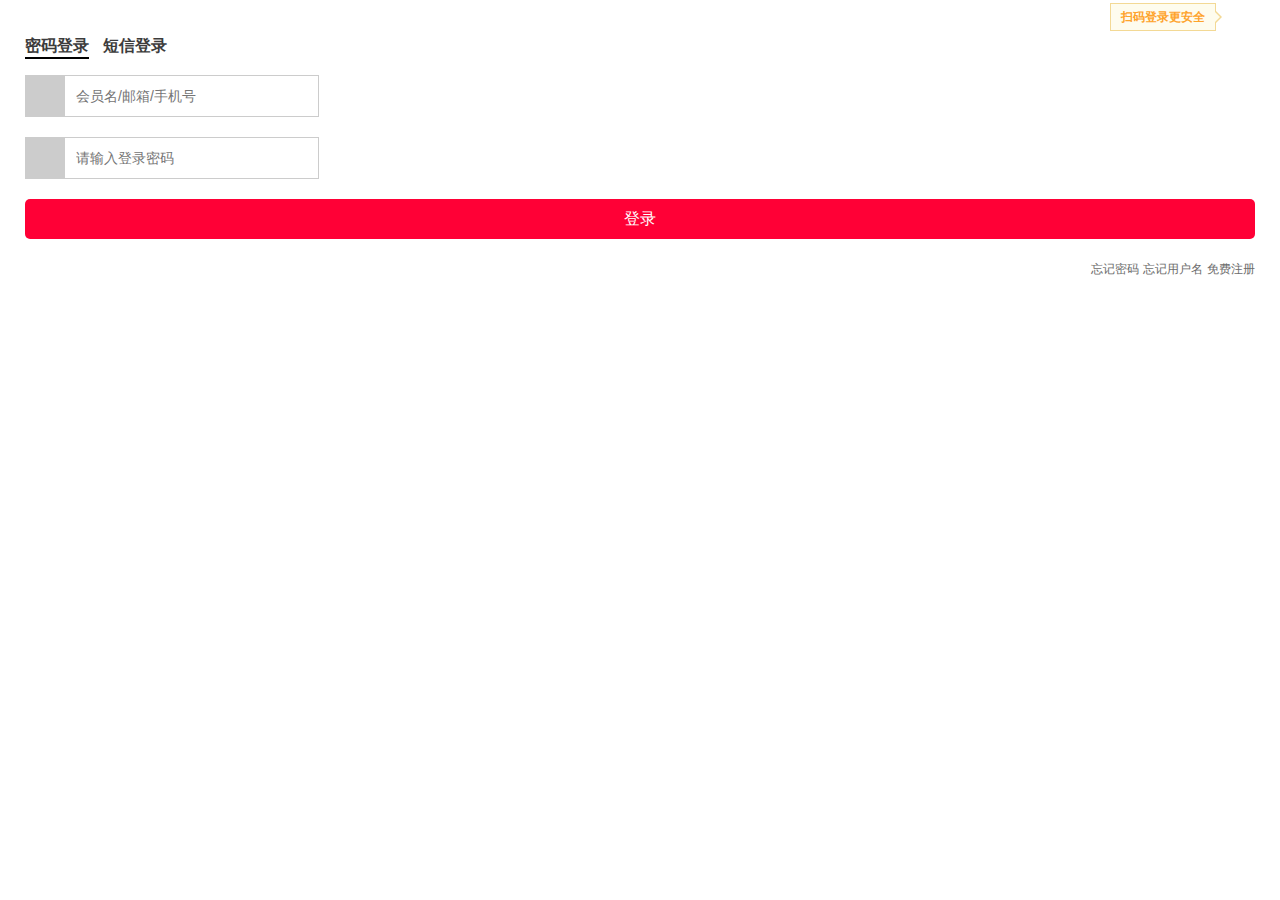
<file: LoginPage/myTmallLogin/login-form.html>
<!DOCTYPE html>
<html>
	<head>
		<meta charset="utf-8">
		<title></title>
		<script src="js/vue.js" type="text/javascript" charset="UTF-8"></script>
		<link rel="stylesheet" href="css/login-form.css" />
	</head>
	<body>
		<!-- v-cloak是防止被v-if隐藏的标签闪烁 -->
		<div id="app" v-cloak>
			<div id="container" class="login-box-loading">
				<div id="login" class="width-vertical login-label-icon login-view-sms tmall">
					<div class="login-content">
						<div id="login-input-item" v-if="input_show">
							<div class="login-blocks">
								<div class="login-tip">
									<div class="poptip">
										<i id="icon-computer" class="icon-computer iconfont">&#xe63b;</i>
										<div class="poptip-arrow" @click="qrcode_login"><em></em><span></span></div>
										<div class="poptip-content">扫码登录更安全</div>
									</div>
								</div>
								<div class="poptip-content">扫码登录更安全</div>
								<a ref="password_login_link" href="javascript:void(0);" @click="password_login()" target="_self" class="password-login-tab-item">密码登录</a>
								<a ref="sms_login_link" href="javascript:void(0);" @click="sms_login()" target="_self" class="sms-login-tab-item">短信登录</a>
							</div>
							<div id="login-password-item" class="login-password" v-if="pwd_show">
								<div id="login-password-error" class="login-error" style="display: none;">
									<i class="iconfont icon warning"></i>
									<div class="login-error-msg"></div>
								</div>
								<form id="login-password-form" class="login-form">
									<div class="fm-field">
										<label class="fm-label-icon">
											<i class="icon-user iconfont" title="用户名">&#xe623;</i> </i>
										</label>
										<div class="input-plain-wrap input-wrap-loginid">
											<input name="fm-login-id" type="text" class="fm-text" placeholder="会员名/邮箱/手机号" oninvalid="fm-login-id"
											 tabindex="1" autocomplete="off" >
											<!-- <div>
												 <span v-show="$validation.userid.minlength">不得少于3个字符</span>
											 </div> -->
										</div>
									</div>
									<div class="fm-field">
										<label class="fm-label-icon">
											<i class="icon-user iconfont" title="密码">&#xe625;</i>
										</label>
										<div class="input-plain-wrap input-wrap-password">
											<input name="fm-login-password" type="text" class="fm-text" placeholder="请输入登录密码" oninvalid="fm-login-id"
											 tabindex="2" autocomplete="off">
										</div>
									</div>
									<div class="fm-btn">
										<div class="input-plain-wrap input-wrap-password">
											<button type="submit" tabindex="3" class="fm-button  fm-submit password-login">登录</button>
										</div>
									</div>
								</form>
								<div class="login-links">
									<a href="https://passport.taobao.com/ac/password_find.htm?from_site=0&amp;lang=zh_CN&amp;app_name=tmall&amp;tracelog=signin_main_pass"
									 target="_blank" class="forgot-password-a-link">忘记密码</a>
									<a href="https://passport.taobao.com/ac/nick_find.htm?from_site=0&amp;lang=zh_CN&amp;app_name=tmall" target="_blank"
									 class="forgot-username-a-link">忘记用户名</a>
									<a href="https://register.tmall.com/?f=login" target="_blank" class="register-a-link">免费注册</a>
								</div>
							</div>
							<div id="login-sms-item" class="login-sms" v-if="sms_show">
								<div id="login-password-error" class="login-error" style="display: none;">
									<i class="iconfont icon warning"></i>
									<div class="login-error-msg"></div>
								</div>
								<form id="login-password-form" class="login-form">
									<div class="fm-field">
										<label class="fm-label-icon">
											<i class="icon-user iconfont" title="手机号">&#xe62b;</i>
										</label>
										<div class="input-plain-wrap input-wrap-loginid">
											<input name="fm-login-id" type="text" class="fm-text fm-number" placeholder="请输入手机号" oninvalid="fm-login-id"
											 tabindex="1" autocomplete="off">
										</div>
										<div class="native-phone-code-select-wrap"><select name="nativePhoneCodeSelector" class="native-phone-code-select">
												<option value="{&quot;areaName&quot;:&quot;中国大陆&quot;,&quot;checkKey&quot;:&quot;^(86){0,1}1\\d{10}$&quot;,&quot;countryCode&quot;:&quot;CN&quot;,&quot;phoneCode&quot;:&quot;86&quot;}">+86
													中国大陆</option>
												<option value="{&quot;areaName&quot;:&quot;中国香港&quot;,&quot;checkKey&quot;:&quot;^(00){0,1}(852){1}0{0,1}[1,5,6,9](?:\\d{7}|\\d{8}|\\d{12})$&quot;,&quot;countryCode&quot;:&quot;HK&quot;,&quot;phoneCode&quot;:&quot;852&quot;}">+852
													中国香港</option>
												<option value="{&quot;areaName&quot;:&quot;中国澳门&quot;,&quot;checkKey&quot;:&quot;^(00){0,1}(853){1}6\\d{7}$&quot;,&quot;countryCode&quot;:&quot;MO&quot;,&quot;phoneCode&quot;:&quot;853&quot;}">+853
													中国澳门</option>
												<option value="{&quot;areaName&quot;:&quot;中国台湾地区&quot;,&quot;checkKey&quot;:&quot;^(00){0,1}(886){1}0{0,1}[6,7,9](?:\\d{7}|\\d{8}|\\d{10})$&quot;,&quot;countryCode&quot;:&quot;TW&quot;,&quot;phoneCode&quot;:&quot;886&quot;}">+886
													中国台湾地区</option>
												<option value="{&quot;areaName&quot;:&quot;韩国&quot;,&quot;checkKey&quot;:&quot;^(00){0,1}(82){1}0{0,1}[7,1](?:\\d{8}|\\d{9})$&quot;,&quot;countryCode&quot;:&quot;KR&quot;,&quot;phoneCode&quot;:&quot;82&quot;}">+82
													韩国</option>
												<option value="{&quot;areaName&quot;:&quot;日本&quot;,&quot;checkKey&quot;:&quot;^(00){0,1}(81){1}0{0,1}[7,8,9](?:\\d{8}|\\d{9})$&quot;,&quot;countryCode&quot;:&quot;JP&quot;,&quot;phoneCode&quot;:&quot;81&quot;}">+81
													日本</option>
												<option value="{&quot;areaName&quot;:&quot;美国&quot;,&quot;checkKey&quot;:&quot;^(00){0,1}(1){1}\\d{10,12}$&quot;,&quot;countryCode&quot;:&quot;US&quot;,&quot;phoneCode&quot;:&quot;1&quot;}">+1
													美国</option>
												<option value="{&quot;areaName&quot;:&quot;加拿大&quot;,&quot;checkKey&quot;:&quot;^(00){0,1}(1){1}\\d{10}$&quot;,&quot;countryCode&quot;:&quot;CA&quot;,&quot;phoneCode&quot;:&quot;1&quot;}">+1
													加拿大</option>
												<option value="{&quot;areaName&quot;:&quot;英国&quot;,&quot;checkKey&quot;:&quot;^(00){0,1}(44){1}[347-9](\\d{8,9}|\\d{11,12})$&quot;,&quot;countryCode&quot;:&quot;GB&quot;,&quot;phoneCode&quot;:&quot;44&quot;}">+44
													英国</option>
												<option value="{&quot;areaName&quot;:&quot;澳大利亚&quot;,&quot;checkKey&quot;:&quot;^(00){0,1}(61){1}4\\d{8,9}$&quot;,&quot;countryCode&quot;:&quot;AU&quot;,&quot;phoneCode&quot;:&quot;61&quot;}">+61
													澳大利亚</option>
												<option value="{&quot;areaName&quot;:&quot;新加坡&quot;,&quot;checkKey&quot;:&quot;^(00){0,1}(65){1}[13689]\\d{6,7}$&quot;,&quot;countryCode&quot;:&quot;SG&quot;,&quot;phoneCode&quot;:&quot;65&quot;}">+65
													新加坡</option>
												<option value="{&quot;areaName&quot;:&quot;马来西亚&quot;,&quot;checkKey&quot;:&quot;^(00){0,1}(60){1}1\\d{8,9}$&quot;,&quot;countryCode&quot;:&quot;MY&quot;,&quot;phoneCode&quot;:&quot;60&quot;}">+60
													马来西亚</option>
												<option value="{&quot;areaName&quot;:&quot;泰国&quot;,&quot;checkKey&quot;:&quot;^(00){0,1}(66){1}[13456789]\\d{7,8}$&quot;,&quot;countryCode&quot;:&quot;TH&quot;,&quot;phoneCode&quot;:&quot;66&quot;}">+66
													泰国</option>
												<option value="{&quot;areaName&quot;:&quot;越南&quot;,&quot;checkKey&quot;:&quot;^(00){0,1}(84){1}[1-9]\\d{6,9}$&quot;,&quot;countryCode&quot;:&quot;VN&quot;,&quot;phoneCode&quot;:&quot;84&quot;}">+84
													越南</option>
												<option value="{&quot;areaName&quot;:&quot;菲律宾&quot;,&quot;checkKey&quot;:&quot;^(00){0,1}(63){1}[24579](\\d{7,9}|\\d{12})$&quot;,&quot;countryCode&quot;:&quot;PH&quot;,&quot;phoneCode&quot;:&quot;63&quot;}">+63
													菲律宾</option>
												<option value="{&quot;areaName&quot;:&quot;印度尼西亚&quot;,&quot;checkKey&quot;:&quot;^(00){0,1}(62){1}[2-9]\\d{7,11}$&quot;,&quot;countryCode&quot;:&quot;ID&quot;,&quot;phoneCode&quot;:&quot;62&quot;}">+62
													印度尼西亚</option>
												<option value="{&quot;areaName&quot;:&quot;德国&quot;,&quot;checkKey&quot;:&quot;^(00){0,1}(49){1}1(\\d{5,6}|\\d{9,12})$&quot;,&quot;countryCode&quot;:&quot;DE&quot;,&quot;phoneCode&quot;:&quot;49&quot;}">+49
													德国</option>
												<option value="{&quot;areaName&quot;:&quot;意大利&quot;,&quot;checkKey&quot;:&quot;^(00){0,1}(39){1}[37]\\d{8,11}$&quot;,&quot;countryCode&quot;:&quot;IT&quot;,&quot;phoneCode&quot;:&quot;39&quot;}">+39
													意大利</option>
												<option value="{&quot;areaName&quot;:&quot;法国&quot;,&quot;checkKey&quot;:&quot;^(00){0,1}(33){1}(\\d{6}|\\d{8,9})$&quot;,&quot;countryCode&quot;:&quot;FR&quot;,&quot;phoneCode&quot;:&quot;33&quot;}">+33
													法国</option>
												<option value="{&quot;areaName&quot;:&quot;俄罗斯&quot;,&quot;checkKey&quot;:&quot;^(00){0,1}(7){1}[13489]\\d{9,11}$&quot;,&quot;countryCode&quot;:&quot;RU&quot;,&quot;phoneCode&quot;:&quot;7&quot;}">+7
													俄罗斯</option>
												<option value="{&quot;areaName&quot;:&quot;新西兰&quot;,&quot;checkKey&quot;:&quot;^(00){0,1}(64){1}[278]\\d{7,9}$&quot;,&quot;countryCode&quot;:&quot;NZ&quot;,&quot;phoneCode&quot;:&quot;64&quot;}">+64
													新西兰</option>
												<option value="{&quot;areaName&quot;:&quot;荷兰&quot;,&quot;checkKey&quot;:&quot;^(00){0,1}(31){1}6\\d{8}$&quot;,&quot;countryCode&quot;:&quot;NL&quot;,&quot;phoneCode&quot;:&quot;31&quot;}">+31
													荷兰</option>
												<option value="{&quot;areaName&quot;:&quot;瑞典&quot;,&quot;checkKey&quot;:&quot;^(00){0,1}(46){1}[124-7](\\d{8}|\\d{10}|\\d{12})$&quot;,&quot;countryCode&quot;:&quot;SE&quot;,&quot;phoneCode&quot;:&quot;46&quot;}">+46
													瑞典</option>
												<option value="{&quot;areaName&quot;:&quot;乌克兰&quot;,&quot;checkKey&quot;:&quot;^(00){0,1}(380){1}[3-79]\\d{8,9}$&quot;,&quot;countryCode&quot;:&quot;UA&quot;,&quot;phoneCode&quot;:&quot;380&quot;}">+380
													乌克兰</option>
												<option value="{&quot;areaName&quot;:&quot;阿联酋&quot;,&quot;checkKey&quot;:&quot;^(00){0,1}(971){1}\\d{6,12}$&quot;,&quot;countryCode&quot;:&quot;AE&quot;,&quot;phoneCode&quot;:&quot;971&quot;}">+971
													阿联酋</option>
												<option value="{&quot;areaName&quot;:&quot;阿根廷&quot;,&quot;checkKey&quot;:&quot;^(00){0,1}(54){1}\\d{6,12}$&quot;,&quot;countryCode&quot;:&quot;AR&quot;,&quot;phoneCode&quot;:&quot;54&quot;}">+54
													阿根廷</option>
												<option value="{&quot;areaName&quot;:&quot;奥地利&quot;,&quot;checkKey&quot;:&quot;^(00){0,1}(43){1}\\d{6,12}$&quot;,&quot;countryCode&quot;:&quot;AT&quot;,&quot;phoneCode&quot;:&quot;43&quot;}">+43
													奥地利</option>
												<option value="{&quot;areaName&quot;:&quot;比利时&quot;,&quot;checkKey&quot;:&quot;^(00){0,1}(32){1}\\d{6,12}$&quot;,&quot;countryCode&quot;:&quot;BE&quot;,&quot;phoneCode&quot;:&quot;32&quot;}">+32
													比利时</option>
												<option value="{&quot;areaName&quot;:&quot;保加利亚&quot;,&quot;checkKey&quot;:&quot;^(00){0,1}(359){1}\\d{6,12}$&quot;,&quot;countryCode&quot;:&quot;BG&quot;,&quot;phoneCode&quot;:&quot;359&quot;}">+359
													保加利亚</option>
												<option value="{&quot;areaName&quot;:&quot;巴西&quot;,&quot;checkKey&quot;:&quot;^(00){0,1}(55){1}\\d{6,12}$&quot;,&quot;countryCode&quot;:&quot;BR&quot;,&quot;phoneCode&quot;:&quot;55&quot;}">+55
													巴西</option>
												<option value="{&quot;areaName&quot;:&quot;巴哈马&quot;,&quot;checkKey&quot;:&quot;^(00){0,1}(1242){1}\\d{6,12}$&quot;,&quot;countryCode&quot;:&quot;BS&quot;,&quot;phoneCode&quot;:&quot;1242&quot;}">+1242
													巴哈马</option>
												<option value="{&quot;areaName&quot;:&quot;白俄罗斯&quot;,&quot;checkKey&quot;:&quot;^(00){0,1}(375){1}\\d{6,12}$&quot;,&quot;countryCode&quot;:&quot;BY&quot;,&quot;phoneCode&quot;:&quot;375&quot;}">+375
													白俄罗斯</option>
												<option value="{&quot;areaName&quot;:&quot;伯利兹&quot;,&quot;checkKey&quot;:&quot;^(00){0,1}(501){1}\\d{6,12}$&quot;,&quot;countryCode&quot;:&quot;BZ&quot;,&quot;phoneCode&quot;:&quot;501&quot;}">+501
													伯利兹</option>
												<option value="{&quot;areaName&quot;:&quot;瑞士&quot;,&quot;checkKey&quot;:&quot;^(00){0,1}(41){1}\\d{6,12}$&quot;,&quot;countryCode&quot;:&quot;CH&quot;,&quot;phoneCode&quot;:&quot;41&quot;}">+41
													瑞士</option>
												<option value="{&quot;areaName&quot;:&quot;智利&quot;,&quot;checkKey&quot;:&quot;^(00){0,1}(56){1}\\d{6,12}$&quot;,&quot;countryCode&quot;:&quot;CL&quot;,&quot;phoneCode&quot;:&quot;56&quot;}">+56
													智利</option>
												<option value="{&quot;areaName&quot;:&quot;哥伦比亚&quot;,&quot;checkKey&quot;:&quot;^(00){0,1}(57){1}\\d{6,12}$&quot;,&quot;countryCode&quot;:&quot;CO&quot;,&quot;phoneCode&quot;:&quot;57&quot;}">+57
													哥伦比亚</option>
												<option value="{&quot;areaName&quot;:&quot;丹麦&quot;,&quot;checkKey&quot;:&quot;^(00){0,1}(45){1}\\d{6,12}$&quot;,&quot;countryCode&quot;:&quot;DK&quot;,&quot;phoneCode&quot;:&quot;45&quot;}">+45
													丹麦</option>
												<option value="{&quot;areaName&quot;:&quot;爱沙尼亚&quot;,&quot;checkKey&quot;:&quot;^(00){0,1}(372){1}\\d{6,12}$&quot;,&quot;countryCode&quot;:&quot;EE&quot;,&quot;phoneCode&quot;:&quot;372&quot;}">+372
													爱沙尼亚</option>
												<option value="{&quot;areaName&quot;:&quot;埃及&quot;,&quot;checkKey&quot;:&quot;^(00){0,1}(20){1}\\d{6,12}$&quot;,&quot;countryCode&quot;:&quot;EG&quot;,&quot;phoneCode&quot;:&quot;20&quot;}">+20
													埃及</option>
												<option value="{&quot;areaName&quot;:&quot;西班牙&quot;,&quot;checkKey&quot;:&quot;^(00){0,1}(34){1}\\d{6,12}$&quot;,&quot;countryCode&quot;:&quot;ES&quot;,&quot;phoneCode&quot;:&quot;34&quot;}">+34
													西班牙</option>
												<option value="{&quot;areaName&quot;:&quot;芬兰&quot;,&quot;checkKey&quot;:&quot;^(00){0,1}(358){1}\\d{6,12}$&quot;,&quot;countryCode&quot;:&quot;FI&quot;,&quot;phoneCode&quot;:&quot;358&quot;}">+358
													芬兰</option>
												<option value="{&quot;areaName&quot;:&quot;希腊&quot;,&quot;checkKey&quot;:&quot;^(00){0,1}(30){1}\\d{6,12}$&quot;,&quot;countryCode&quot;:&quot;GR&quot;,&quot;phoneCode&quot;:&quot;30&quot;}">+30
													希腊</option>
												<option value="{&quot;areaName&quot;:&quot;匈牙利&quot;,&quot;checkKey&quot;:&quot;^(00){0,1}(36){1}\\d{6,12}$&quot;,&quot;countryCode&quot;:&quot;HU&quot;,&quot;phoneCode&quot;:&quot;36&quot;}">+36
													匈牙利</option>
												<option value="{&quot;areaName&quot;:&quot;爱尔兰&quot;,&quot;checkKey&quot;:&quot;^(00){0,1}(353){1}\\d{6,12}$&quot;,&quot;countryCode&quot;:&quot;IE&quot;,&quot;phoneCode&quot;:&quot;353&quot;}">+353
													爱尔兰</option>
												<option value="{&quot;areaName&quot;:&quot;以色列&quot;,&quot;checkKey&quot;:&quot;^(00){0,1}(972){1}\\d{6,12}$&quot;,&quot;countryCode&quot;:&quot;IL&quot;,&quot;phoneCode&quot;:&quot;972&quot;}">+972
													以色列</option>
												<option value="{&quot;areaName&quot;:&quot;印度&quot;,&quot;checkKey&quot;:&quot;^(00){0,1}(91){1}\\d{6,12}$&quot;,&quot;countryCode&quot;:&quot;IN&quot;,&quot;phoneCode&quot;:&quot;91&quot;}">+91
													印度</option>
												<option value="{&quot;areaName&quot;:&quot;约旦&quot;,&quot;checkKey&quot;:&quot;^(00){0,1}(962){1}\\d{6,12}$&quot;,&quot;countryCode&quot;:&quot;JO&quot;,&quot;phoneCode&quot;:&quot;962&quot;}">+962
													约旦</option>
												<option value="{&quot;areaName&quot;:&quot;吉尔吉斯斯坦&quot;,&quot;checkKey&quot;:&quot;^(00){0,1}(996){1}\\d{6,12}$&quot;,&quot;countryCode&quot;:&quot;KG&quot;,&quot;phoneCode&quot;:&quot;996&quot;}">+996
													吉尔吉斯斯坦</option>
												<option value="{&quot;areaName&quot;:&quot;柬埔寨&quot;,&quot;checkKey&quot;:&quot;^(00){0,1}(855){1}\\d{6,12}$&quot;,&quot;countryCode&quot;:&quot;KH&quot;,&quot;phoneCode&quot;:&quot;855&quot;}">+855
													柬埔寨</option>
												<option value="{&quot;areaName&quot;:&quot;斯里兰卡&quot;,&quot;checkKey&quot;:&quot;^(00){0,1}(94){1}\\d{6,12}$&quot;,&quot;countryCode&quot;:&quot;LK&quot;,&quot;phoneCode&quot;:&quot;94&quot;}">+94
													斯里兰卡</option>
												<option value="{&quot;areaName&quot;:&quot;立陶宛&quot;,&quot;checkKey&quot;:&quot;^(00){0,1}(370){1}\\d{6,12}$&quot;,&quot;countryCode&quot;:&quot;LT&quot;,&quot;phoneCode&quot;:&quot;370&quot;}">+370
													立陶宛</option>
												<option value="{&quot;areaName&quot;:&quot;卢森堡&quot;,&quot;checkKey&quot;:&quot;^(00){0,1}(352){1}\\d{6,12}$&quot;,&quot;countryCode&quot;:&quot;LU&quot;,&quot;phoneCode&quot;:&quot;352&quot;}">+352
													卢森堡</option>
												<option value="{&quot;areaName&quot;:&quot;摩洛哥&quot;,&quot;checkKey&quot;:&quot;^(00){0,1}(212){1}\\d{6,12}$&quot;,&quot;countryCode&quot;:&quot;MA&quot;,&quot;phoneCode&quot;:&quot;212&quot;}">+212
													摩洛哥</option>
												<option value="{&quot;areaName&quot;:&quot;蒙古&quot;,&quot;checkKey&quot;:&quot;^(00){0,1}(976){1}\\d{6,12}$&quot;,&quot;countryCode&quot;:&quot;MN&quot;,&quot;phoneCode&quot;:&quot;976&quot;}">+976
													蒙古</option>
												<option value="{&quot;areaName&quot;:&quot;马尔代夫&quot;,&quot;checkKey&quot;:&quot;^(00){0,1}(960){1}\\d{6,12}$&quot;,&quot;countryCode&quot;:&quot;MV&quot;,&quot;phoneCode&quot;:&quot;960&quot;}">+960
													马尔代夫</option>
												<option value="{&quot;areaName&quot;:&quot;墨西哥&quot;,&quot;checkKey&quot;:&quot;^(00){0,1}(52){1}\\d{6,12}$&quot;,&quot;countryCode&quot;:&quot;MX&quot;,&quot;phoneCode&quot;:&quot;52&quot;}">+52
													墨西哥</option>
												<option value="{&quot;areaName&quot;:&quot;尼日利亚&quot;,&quot;checkKey&quot;:&quot;^(00){0,1}(234){1}\\d{6,12}$&quot;,&quot;countryCode&quot;:&quot;NG&quot;,&quot;phoneCode&quot;:&quot;234&quot;}">+234
													尼日利亚</option>
												<option value="{&quot;areaName&quot;:&quot;挪威&quot;,&quot;checkKey&quot;:&quot;^(00){0,1}(47){1}\\d{6,12}$&quot;,&quot;countryCode&quot;:&quot;NO&quot;,&quot;phoneCode&quot;:&quot;47&quot;}">+47
													挪威</option>
												<option value="{&quot;areaName&quot;:&quot;巴拿马&quot;,&quot;checkKey&quot;:&quot;^(00){0,1}(507){1}\\d{6,12}$&quot;,&quot;countryCode&quot;:&quot;PA&quot;,&quot;phoneCode&quot;:&quot;507&quot;}">+507
													巴拿马</option>
												<option value="{&quot;areaName&quot;:&quot;秘鲁&quot;,&quot;checkKey&quot;:&quot;^(00){0,1}(51){1}\\d{6,12}$&quot;,&quot;countryCode&quot;:&quot;PE&quot;,&quot;phoneCode&quot;:&quot;51&quot;}">+51
													秘鲁</option>
												<option value="{&quot;areaName&quot;:&quot;波兰&quot;,&quot;checkKey&quot;:&quot;^(00){0,1}(48){1}\\d{6,12}$&quot;,&quot;countryCode&quot;:&quot;PL&quot;,&quot;phoneCode&quot;:&quot;48&quot;}">+48
													波兰</option>
												<option value="{&quot;areaName&quot;:&quot;葡萄牙&quot;,&quot;checkKey&quot;:&quot;^(00){0,1}(351){1}\\d{6,12}$&quot;,&quot;countryCode&quot;:&quot;PT&quot;,&quot;phoneCode&quot;:&quot;351&quot;}">+351
													葡萄牙</option>
												<option value="{&quot;areaName&quot;:&quot;卡塔尔&quot;,&quot;checkKey&quot;:&quot;^(00){0,1}(974){1}\\d{6,12}$&quot;,&quot;countryCode&quot;:&quot;QA&quot;,&quot;phoneCode&quot;:&quot;974&quot;}">+974
													卡塔尔</option>
												<option value="{&quot;areaName&quot;:&quot;罗马尼亚&quot;,&quot;checkKey&quot;:&quot;^(00){0,1}(40){1}\\d{6,12}$&quot;,&quot;countryCode&quot;:&quot;RO&quot;,&quot;phoneCode&quot;:&quot;40&quot;}">+40
													罗马尼亚</option>
												<option value="{&quot;areaName&quot;:&quot;塞尔维亚&quot;,&quot;checkKey&quot;:&quot;^(00){0,1}(381){1}\\d{6,12}$&quot;,&quot;countryCode&quot;:&quot;SRB&quot;,&quot;phoneCode&quot;:&quot;381&quot;}">+381
													塞尔维亚</option>
												<option value="{&quot;areaName&quot;:&quot;沙特阿拉伯&quot;,&quot;checkKey&quot;:&quot;^(00){0,1}(966){1}\\d{6,12}$&quot;,&quot;countryCode&quot;:&quot;SA&quot;,&quot;phoneCode&quot;:&quot;966&quot;}">+966
													沙特阿拉伯</option>
												<option value="{&quot;areaName&quot;:&quot;塞舌尔&quot;,&quot;checkKey&quot;:&quot;^(00){0,1}(248){1}\\d{6,12}$&quot;,&quot;countryCode&quot;:&quot;SC&quot;,&quot;phoneCode&quot;:&quot;248&quot;}">+248
													塞舌尔</option>
												<option value="{&quot;areaName&quot;:&quot;突尼斯&quot;,&quot;checkKey&quot;:&quot;^(00){0,1}(216){1}\\d{6,12}$&quot;,&quot;countryCode&quot;:&quot;TN&quot;,&quot;phoneCode&quot;:&quot;216&quot;}">+216
													突尼斯</option>
												<option value="{&quot;areaName&quot;:&quot;土耳其&quot;,&quot;checkKey&quot;:&quot;^(00){0,1}(90){1}\\d{6,12}$&quot;,&quot;countryCode&quot;:&quot;TR&quot;,&quot;phoneCode&quot;:&quot;90&quot;}">+90
													土耳其</option>
												<option value="{&quot;areaName&quot;:&quot;委内瑞拉&quot;,&quot;checkKey&quot;:&quot;^(00){0,1}(58){1}\\d{6,12}$&quot;,&quot;countryCode&quot;:&quot;VE&quot;,&quot;phoneCode&quot;:&quot;58&quot;}">+58
													委内瑞拉</option>
												<option value="{&quot;areaName&quot;:&quot;英属维尔京群岛&quot;,&quot;checkKey&quot;:&quot;^(00){0,1}(1284){1}\\d{6,12}$&quot;,&quot;countryCode&quot;:&quot;VG&quot;,&quot;phoneCode&quot;:&quot;1284&quot;}">+1284
													英属维尔京群岛</option>
												<option value="{&quot;areaName&quot;:&quot;南非&quot;,&quot;checkKey&quot;:&quot;^(00){0,1}(27){1}\\d{6,12}$&quot;,&quot;countryCode&quot;:&quot;ZA&quot;,&quot;phoneCode&quot;:&quot;27&quot;}">+27
													南非</option>
												<option value="{&quot;areaName&quot;:&quot;阿尔巴尼亚&quot;,&quot;checkKey&quot;:&quot;^(00){0,1}(355){1}\\d{6,15}$&quot;,&quot;countryCode&quot;:&quot;AL&quot;,&quot;phoneCode&quot;:&quot;355&quot;}">+355
													阿尔巴尼亚</option>
												<option value="{&quot;areaName&quot;:&quot;安哥拉&quot;,&quot;checkKey&quot;:&quot;^(00){0,1}(244){1}\\d{6,15}$&quot;,&quot;countryCode&quot;:&quot;AO&quot;,&quot;phoneCode&quot;:&quot;244&quot;}">+244
													安哥拉</option>
												<option value="{&quot;areaName&quot;:&quot;阿塞拜疆&quot;,&quot;checkKey&quot;:&quot;^(00){0,1}(994){1}\\d{6,15}$&quot;,&quot;countryCode&quot;:&quot;AZ&quot;,&quot;phoneCode&quot;:&quot;994&quot;}">+994
													阿塞拜疆</option>
												<option value="{&quot;areaName&quot;:&quot;布基纳法索&quot;,&quot;checkKey&quot;:&quot;^(00){0,1}(226){1}\\d{6,15}$&quot;,&quot;countryCode&quot;:&quot;BF&quot;,&quot;phoneCode&quot;:&quot;226&quot;}">+226
													布基纳法索</option>
												<option value="{&quot;areaName&quot;:&quot;巴林&quot;,&quot;checkKey&quot;:&quot;^(00){0,1}(973){1}\\d{6,15}$&quot;,&quot;countryCode&quot;:&quot;BH&quot;,&quot;phoneCode&quot;:&quot;973&quot;}">+973
													巴林</option>
												<option value="{&quot;areaName&quot;:&quot;贝宁&quot;,&quot;checkKey&quot;:&quot;^(00){0,1}(229){1}\\d{6,15}$&quot;,&quot;countryCode&quot;:&quot;BJ&quot;,&quot;phoneCode&quot;:&quot;229&quot;}">+229
													贝宁</option>
												<option value="{&quot;areaName&quot;:&quot;文莱&quot;,&quot;checkKey&quot;:&quot;^(00){0,1}(673){1}\\d{6,15}$&quot;,&quot;countryCode&quot;:&quot;BN&quot;,&quot;phoneCode&quot;:&quot;673&quot;}">+673
													文莱</option>
												<option value="{&quot;areaName&quot;:&quot;玻利维亚&quot;,&quot;checkKey&quot;:&quot;^(00){0,1}(591){1}\\d{6,15}$&quot;,&quot;countryCode&quot;:&quot;BO&quot;,&quot;phoneCode&quot;:&quot;591&quot;}">+591
													玻利维亚</option>
												<option value="{&quot;areaName&quot;:&quot;喀麦隆&quot;,&quot;checkKey&quot;:&quot;^(00){0,1}(237){1}\\d{6,15}$&quot;,&quot;countryCode&quot;:&quot;CM&quot;,&quot;phoneCode&quot;:&quot;237&quot;}">+237
													喀麦隆</option>
												<option value="{&quot;areaName&quot;:&quot;哥斯达黎加&quot;,&quot;checkKey&quot;:&quot;^(00){0,1}(506){1}\\d{6,15}$&quot;,&quot;countryCode&quot;:&quot;CR&quot;,&quot;phoneCode&quot;:&quot;506&quot;}">+506
													哥斯达黎加</option>
												<option value="{&quot;areaName&quot;:&quot;佛得角&quot;,&quot;checkKey&quot;:&quot;^(00){0,1}(238){1}\\d{6,15}$&quot;,&quot;countryCode&quot;:&quot;CV&quot;,&quot;phoneCode&quot;:&quot;238&quot;}">+238
													佛得角</option>
												<option value="{&quot;areaName&quot;:&quot;塞浦路斯&quot;,&quot;checkKey&quot;:&quot;^(00){0,1}(357){1}\\d{6,15}$&quot;,&quot;countryCode&quot;:&quot;CY&quot;,&quot;phoneCode&quot;:&quot;357&quot;}">+357
													塞浦路斯</option>
												<option value="{&quot;areaName&quot;:&quot;吉布提&quot;,&quot;checkKey&quot;:&quot;^(00){0,1}(253){1}\\d{6,15}$&quot;,&quot;countryCode&quot;:&quot;DJ&quot;,&quot;phoneCode&quot;:&quot;253&quot;}">+253
													吉布提</option>
												<option value="{&quot;areaName&quot;:&quot;加蓬&quot;,&quot;checkKey&quot;:&quot;^(00){0,1}(241){1}\\d{6,15}$&quot;,&quot;countryCode&quot;:&quot;GA&quot;,&quot;phoneCode&quot;:&quot;241&quot;}">+241
													加蓬</option>
												<option value="{&quot;areaName&quot;:&quot;格林纳达&quot;,&quot;checkKey&quot;:&quot;^(00){0,1}(1473){1}\\d{6,15}$&quot;,&quot;countryCode&quot;:&quot;GD&quot;,&quot;phoneCode&quot;:&quot;1473&quot;}">+1473
													格林纳达</option>
												<option value="{&quot;areaName&quot;:&quot;格鲁吉亚&quot;,&quot;checkKey&quot;:&quot;^(00){0,1}(995){1}\\d{6,15}$&quot;,&quot;countryCode&quot;:&quot;GE&quot;,&quot;phoneCode&quot;:&quot;995&quot;}">+995
													格鲁吉亚</option>
												<option value="{&quot;areaName&quot;:&quot;冈比亚&quot;,&quot;checkKey&quot;:&quot;^(00){0,1}(220){1}\\d{6,15}$&quot;,&quot;countryCode&quot;:&quot;GM&quot;,&quot;phoneCode&quot;:&quot;220&quot;}">+220
													冈比亚</option>
												<option value="{&quot;areaName&quot;:&quot;几内亚&quot;,&quot;checkKey&quot;:&quot;^(00){0,1}(224){1}\\d{6,15}$&quot;,&quot;countryCode&quot;:&quot;GN&quot;,&quot;phoneCode&quot;:&quot;224&quot;}">+224
													几内亚</option>
												<option value="{&quot;areaName&quot;:&quot;赤道几内亚&quot;,&quot;checkKey&quot;:&quot;^(00){0,1}(240){1}\\d{6,15}$&quot;,&quot;countryCode&quot;:&quot;GQ&quot;,&quot;phoneCode&quot;:&quot;240&quot;}">+240
													赤道几内亚</option>
												<option value="{&quot;areaName&quot;:&quot;危地马拉&quot;,&quot;checkKey&quot;:&quot;^(00){0,1}(502){1}\\d{6,15}$&quot;,&quot;countryCode&quot;:&quot;GT&quot;,&quot;phoneCode&quot;:&quot;502&quot;}">+502
													危地马拉</option>
												<option value="{&quot;areaName&quot;:&quot;几内亚比绍&quot;,&quot;checkKey&quot;:&quot;^(00){0,1}(245){1}\\d{6,15}$&quot;,&quot;countryCode&quot;:&quot;GW&quot;,&quot;phoneCode&quot;:&quot;245&quot;}">+245
													几内亚比绍</option>
												<option value="{&quot;areaName&quot;:&quot;圭亚那&quot;,&quot;checkKey&quot;:&quot;^(00){0,1}(592){1}\\d{6,15}$&quot;,&quot;countryCode&quot;:&quot;GY&quot;,&quot;phoneCode&quot;:&quot;592&quot;}">+592
													圭亚那</option>
												<option value="{&quot;areaName&quot;:&quot;洪都拉斯&quot;,&quot;checkKey&quot;:&quot;^(00){0,1}(504){1}\\d{6,15}$&quot;,&quot;countryCode&quot;:&quot;HN&quot;,&quot;phoneCode&quot;:&quot;504&quot;}">+504
													洪都拉斯</option>
												<option value="{&quot;areaName&quot;:&quot;克罗地亚&quot;,&quot;checkKey&quot;:&quot;^(00){0,1}(385){1}\\d{6,15}$&quot;,&quot;countryCode&quot;:&quot;HR&quot;,&quot;phoneCode&quot;:&quot;385&quot;}">+385
													克罗地亚</option>
												<option value="{&quot;areaName&quot;:&quot;牙买加&quot;,&quot;checkKey&quot;:&quot;^(00){0,1}(1876){1}\\d{6,15}$&quot;,&quot;countryCode&quot;:&quot;JM&quot;,&quot;phoneCode&quot;:&quot;1876&quot;}">+1876
													牙买加</option>
												<option value="{&quot;areaName&quot;:&quot;肯尼亚&quot;,&quot;checkKey&quot;:&quot;^(00){0,1}(254){1}\\d{6,15}$&quot;,&quot;countryCode&quot;:&quot;KE&quot;,&quot;phoneCode&quot;:&quot;254&quot;}">+254
													肯尼亚</option>
												<option value="{&quot;areaName&quot;:&quot;科摩罗&quot;,&quot;checkKey&quot;:&quot;^(00){0,1}(269){1}\\d{6,15}$&quot;,&quot;countryCode&quot;:&quot;KM&quot;,&quot;phoneCode&quot;:&quot;269&quot;}">+269
													科摩罗</option>
												<option value="{&quot;areaName&quot;:&quot;科威特&quot;,&quot;checkKey&quot;:&quot;^(00){0,1}(965){1}\\d{6,15}$&quot;,&quot;countryCode&quot;:&quot;KW&quot;,&quot;phoneCode&quot;:&quot;965&quot;}">+965
													科威特</option>
												<option value="{&quot;areaName&quot;:&quot;开曼群岛&quot;,&quot;checkKey&quot;:&quot;^(00){0,1}(1345){1}\\d{6,15}$&quot;,&quot;countryCode&quot;:&quot;KY&quot;,&quot;phoneCode&quot;:&quot;1345&quot;}">+1345
													开曼群岛</option>
												<option value="{&quot;areaName&quot;:&quot;莱索托&quot;,&quot;checkKey&quot;:&quot;^(00){0,1}(266){1}\\d{6,15}$&quot;,&quot;countryCode&quot;:&quot;LS&quot;,&quot;phoneCode&quot;:&quot;266&quot;}">+266
													莱索托</option>
												<option value="{&quot;areaName&quot;:&quot;拉脱维亚&quot;,&quot;checkKey&quot;:&quot;^(00){0,1}(371){1}\\d{6,15}$&quot;,&quot;countryCode&quot;:&quot;LV&quot;,&quot;phoneCode&quot;:&quot;371&quot;}">+371
													拉脱维亚</option>
												<option value="{&quot;areaName&quot;:&quot;摩尔多瓦&quot;,&quot;checkKey&quot;:&quot;^(00){0,1}(373){1}\\d{6,15}$&quot;,&quot;countryCode&quot;:&quot;MD&quot;,&quot;phoneCode&quot;:&quot;373&quot;}">+373
													摩尔多瓦</option>
												<option value="{&quot;areaName&quot;:&quot;马达加斯加&quot;,&quot;checkKey&quot;:&quot;^(00){0,1}(261){1}\\d{6,15}$&quot;,&quot;countryCode&quot;:&quot;MG&quot;,&quot;phoneCode&quot;:&quot;261&quot;}">+261
													马达加斯加</option>
												<option value="{&quot;areaName&quot;:&quot;马里&quot;,&quot;checkKey&quot;:&quot;^(00){0,1}(223){1}\\d{6,15}$&quot;,&quot;countryCode&quot;:&quot;ML&quot;,&quot;phoneCode&quot;:&quot;223&quot;}">+223
													马里</option>
												<option value="{&quot;areaName&quot;:&quot;毛里塔尼亚&quot;,&quot;checkKey&quot;:&quot;^(00){0,1}(222){1}\\d{6,15}$&quot;,&quot;countryCode&quot;:&quot;MR&quot;,&quot;phoneCode&quot;:&quot;222&quot;}">+222
													毛里塔尼亚</option>
												<option value="{&quot;areaName&quot;:&quot;毛里求斯&quot;,&quot;checkKey&quot;:&quot;^(00){0,1}(230){1}\\d{6,15}$&quot;,&quot;countryCode&quot;:&quot;MU&quot;,&quot;phoneCode&quot;:&quot;230&quot;}">+230
													毛里求斯</option>
												<option value="{&quot;areaName&quot;:&quot;马拉维&quot;,&quot;checkKey&quot;:&quot;^(00){0,1}(265){1}\\d{6,15}$&quot;,&quot;countryCode&quot;:&quot;MW&quot;,&quot;phoneCode&quot;:&quot;265&quot;}">+265
													马拉维</option>
												<option value="{&quot;areaName&quot;:&quot;莫桑比克&quot;,&quot;checkKey&quot;:&quot;^(00){0,1}(258){1}\\d{6,15}$&quot;,&quot;countryCode&quot;:&quot;MZ&quot;,&quot;phoneCode&quot;:&quot;258&quot;}">+258
													莫桑比克</option>
												<option value="{&quot;areaName&quot;:&quot;纳米比亚&quot;,&quot;checkKey&quot;:&quot;^(00){0,1}(264){1}\\d{6,15}$&quot;,&quot;countryCode&quot;:&quot;NA&quot;,&quot;phoneCode&quot;:&quot;264&quot;}">+264
													纳米比亚</option>
												<option value="{&quot;areaName&quot;:&quot;尼日尔&quot;,&quot;checkKey&quot;:&quot;^(00){0,1}(227){1}\\d{6,15}$&quot;,&quot;countryCode&quot;:&quot;NE&quot;,&quot;phoneCode&quot;:&quot;227&quot;}">+227
													尼日尔</option>
												<option value="{&quot;areaName&quot;:&quot;尼加拉瓜&quot;,&quot;checkKey&quot;:&quot;^(00){0,1}(505){1}\\d{6,15}$&quot;,&quot;countryCode&quot;:&quot;NI&quot;,&quot;phoneCode&quot;:&quot;505&quot;}">+505
													尼加拉瓜</option>
												<option value="{&quot;areaName&quot;:&quot;阿曼&quot;,&quot;checkKey&quot;:&quot;^(00){0,1}(968){1}\\d{6,15}$&quot;,&quot;countryCode&quot;:&quot;OM&quot;,&quot;phoneCode&quot;:&quot;968&quot;}">+968
													阿曼</option>
												<option value="{&quot;areaName&quot;:&quot;巴布亚新几内亚&quot;,&quot;checkKey&quot;:&quot;^(00){0,1}(675){1}\\d{6,15}$&quot;,&quot;countryCode&quot;:&quot;PG&quot;,&quot;phoneCode&quot;:&quot;675&quot;}">+675
													巴布亚新几内亚</option>
												<option value="{&quot;areaName&quot;:&quot;巴勒斯坦&quot;,&quot;checkKey&quot;:&quot;^(00){0,1}(970){1}\\d{6,15}$&quot;,&quot;countryCode&quot;:&quot;PS&quot;,&quot;phoneCode&quot;:&quot;970&quot;}">+970
													巴勒斯坦</option>
												<option value="{&quot;areaName&quot;:&quot;卢旺达&quot;,&quot;checkKey&quot;:&quot;^(00){0,1}(250){1}\\d{6,15}$&quot;,&quot;countryCode&quot;:&quot;RW&quot;,&quot;phoneCode&quot;:&quot;250&quot;}">+250
													卢旺达</option>
												<option value="{&quot;areaName&quot;:&quot;斯洛文尼亚&quot;,&quot;checkKey&quot;:&quot;^(00){0,1}(386){1}\\d{6,15}$&quot;,&quot;countryCode&quot;:&quot;SI&quot;,&quot;phoneCode&quot;:&quot;386&quot;}">+386
													斯洛文尼亚</option>
												<option value="{&quot;areaName&quot;:&quot;斯洛伐克&quot;,&quot;checkKey&quot;:&quot;^(00){0,1}(421){1}\\d{6,15}$&quot;,&quot;countryCode&quot;:&quot;SK&quot;,&quot;phoneCode&quot;:&quot;421&quot;}">+421
													斯洛伐克</option>
												<option value="{&quot;areaName&quot;:&quot;塞拉利昂&quot;,&quot;checkKey&quot;:&quot;^(00){0,1}(232){1}\\d{6,15}$&quot;,&quot;countryCode&quot;:&quot;SL&quot;,&quot;phoneCode&quot;:&quot;232&quot;}">+232
													塞拉利昂</option>
												<option value="{&quot;areaName&quot;:&quot;塞内加尔&quot;,&quot;checkKey&quot;:&quot;^(00){0,1}(221){1}\\d{6,15}$&quot;,&quot;countryCode&quot;:&quot;SN&quot;,&quot;phoneCode&quot;:&quot;221&quot;}">+221
													塞内加尔</option>
												<option value="{&quot;areaName&quot;:&quot;苏里南&quot;,&quot;checkKey&quot;:&quot;^(00){0,1}(597){1}\\d{6,15}$&quot;,&quot;countryCode&quot;:&quot;SR&quot;,&quot;phoneCode&quot;:&quot;597&quot;}">+597
													苏里南</option>
												<option value="{&quot;areaName&quot;:&quot;萨尔瓦多&quot;,&quot;checkKey&quot;:&quot;^(00){0,1}(503){1}\\d{6,15}$&quot;,&quot;countryCode&quot;:&quot;SV&quot;,&quot;phoneCode&quot;:&quot;503&quot;}">+503
													萨尔瓦多</option>
												<option value="{&quot;areaName&quot;:&quot;斯威士兰&quot;,&quot;checkKey&quot;:&quot;^(00){0,1}(268){1}\\d{6,15}$&quot;,&quot;countryCode&quot;:&quot;SZ&quot;,&quot;phoneCode&quot;:&quot;268&quot;}">+268
													斯威士兰</option>
												<option value="{&quot;areaName&quot;:&quot;乍得&quot;,&quot;checkKey&quot;:&quot;^(00){0,1}(235){1}\\d{6,15}$&quot;,&quot;countryCode&quot;:&quot;TD&quot;,&quot;phoneCode&quot;:&quot;235&quot;}">+235
													乍得</option>
												<option value="{&quot;areaName&quot;:&quot;多哥&quot;,&quot;checkKey&quot;:&quot;^(00){0,1}(228){1}\\d{6,15}$&quot;,&quot;countryCode&quot;:&quot;TG&quot;,&quot;phoneCode&quot;:&quot;228&quot;}">+228
													多哥</option>
												<option value="{&quot;areaName&quot;:&quot;塔吉克斯坦&quot;,&quot;checkKey&quot;:&quot;^(00){0,1}(992){1}\\d{6,15}$&quot;,&quot;countryCode&quot;:&quot;TJ&quot;,&quot;phoneCode&quot;:&quot;992&quot;}">+992
													塔吉克斯坦</option>
												<option value="{&quot;areaName&quot;:&quot;土库曼斯坦&quot;,&quot;checkKey&quot;:&quot;^(00){0,1}(993){1}\\d{6,15}$&quot;,&quot;countryCode&quot;:&quot;TM&quot;,&quot;phoneCode&quot;:&quot;993&quot;}">+993
													土库曼斯坦</option>
												<option value="{&quot;areaName&quot;:&quot;特立尼达和多巴哥&quot;,&quot;checkKey&quot;:&quot;^(00){0,1}(1868){1}\\d{6,15}$&quot;,&quot;countryCode&quot;:&quot;TT&quot;,&quot;phoneCode&quot;:&quot;1868&quot;}">+1868
													特立尼达和多巴哥</option>
												<option value="{&quot;areaName&quot;:&quot;坦桑尼亚&quot;,&quot;checkKey&quot;:&quot;^(00){0,1}(255){1}\\d{6,15}$&quot;,&quot;countryCode&quot;:&quot;TZ&quot;,&quot;phoneCode&quot;:&quot;255&quot;}">+255
													坦桑尼亚</option>
												<option value="{&quot;areaName&quot;:&quot;乌干达&quot;,&quot;checkKey&quot;:&quot;^(00){0,1}(256){1}\\d{6,15}$&quot;,&quot;countryCode&quot;:&quot;UG&quot;,&quot;phoneCode&quot;:&quot;256&quot;}">+256
													乌干达</option>
												<option value="{&quot;areaName&quot;:&quot;乌拉圭&quot;,&quot;checkKey&quot;:&quot;^(00){0,1}(598){1}\\d{6,15}$&quot;,&quot;countryCode&quot;:&quot;UY&quot;,&quot;phoneCode&quot;:&quot;598&quot;}">+598
													乌拉圭</option>
												<option value="{&quot;areaName&quot;:&quot;乌兹别克斯坦&quot;,&quot;checkKey&quot;:&quot;^(00){0,1}(998){1}\\d{6,15}$&quot;,&quot;countryCode&quot;:&quot;UZ&quot;,&quot;phoneCode&quot;:&quot;998&quot;}">+998
													乌兹别克斯坦</option>
												<option value="{&quot;areaName&quot;:&quot;也门&quot;,&quot;checkKey&quot;:&quot;^(00){0,1}(967){1}\\d{6,15}$&quot;,&quot;countryCode&quot;:&quot;YE&quot;,&quot;phoneCode&quot;:&quot;967&quot;}">+967
													也门</option>
												<option value="{&quot;areaName&quot;:&quot;赞比亚&quot;,&quot;checkKey&quot;:&quot;^(00){0,1}(260){1}\\d{6,15}$&quot;,&quot;countryCode&quot;:&quot;ZM&quot;,&quot;phoneCode&quot;:&quot;260&quot;}">+260
													赞比亚</option>
												<option value="{&quot;areaName&quot;:&quot;津巴布韦&quot;,&quot;checkKey&quot;:&quot;^(00){0,1}(263){1}\\d{6,15}$&quot;,&quot;countryCode&quot;:&quot;ZW&quot;,&quot;phoneCode&quot;:&quot;263&quot;}">+263
													津巴布韦</option>
												<option value="{&quot;areaName&quot;:&quot;安道尔共和国&quot;,&quot;checkKey&quot;:&quot;^(00){0,1}(376){1}\\d{6,15}$&quot;,&quot;countryCode&quot;:&quot;AD&quot;,&quot;phoneCode&quot;:&quot;376&quot;}">+376
													安道尔共和国</option>
												<option value="{&quot;areaName&quot;:&quot;阿富汗&quot;,&quot;checkKey&quot;:&quot;^(00){0,1}(93){1}\\d{6,15}$&quot;,&quot;countryCode&quot;:&quot;AF&quot;,&quot;phoneCode&quot;:&quot;93&quot;}">+93
													阿富汗</option>
												<option value="{&quot;areaName&quot;:&quot;亚美尼亚&quot;,&quot;checkKey&quot;:&quot;^(00){0,1}(374){1}\\d{6,15}$&quot;,&quot;countryCode&quot;:&quot;AM&quot;,&quot;phoneCode&quot;:&quot;374&quot;}">+374
													亚美尼亚</option>
												<option value="{&quot;areaName&quot;:&quot;波斯尼亚和黑塞哥维那&quot;,&quot;checkKey&quot;:&quot;^(00){0,1}(387){1}\\d{6,15}$&quot;,&quot;countryCode&quot;:&quot;BA&quot;,&quot;phoneCode&quot;:&quot;387&quot;}">+387
													波斯尼亚和黑塞哥维那</option>
												<option value="{&quot;areaName&quot;:&quot;孟加拉国&quot;,&quot;checkKey&quot;:&quot;^(00){0,1}(880){1}\\d{6,15}$&quot;,&quot;countryCode&quot;:&quot;BD&quot;,&quot;phoneCode&quot;:&quot;880&quot;}">+880
													孟加拉国</option>
												<option value="{&quot;areaName&quot;:&quot;布隆迪&quot;,&quot;checkKey&quot;:&quot;^(00){0,1}(257){1}\\d{6,15}$&quot;,&quot;countryCode&quot;:&quot;BI&quot;,&quot;phoneCode&quot;:&quot;257&quot;}">+257
													布隆迪</option>
												<option value="{&quot;areaName&quot;:&quot;博茨瓦纳&quot;,&quot;checkKey&quot;:&quot;^(00){0,1}(267){1}\\d{6,15}$&quot;,&quot;countryCode&quot;:&quot;BW&quot;,&quot;phoneCode&quot;:&quot;267&quot;}">+267
													博茨瓦纳</option>
												<option value="{&quot;areaName&quot;:&quot;刚果(金)&quot;,&quot;checkKey&quot;:&quot;^(00){0,1}(243){1}\\d{6,15}$&quot;,&quot;countryCode&quot;:&quot;CD&quot;,&quot;phoneCode&quot;:&quot;243&quot;}">+243
													刚果(金)</option>
												<option value="{&quot;areaName&quot;:&quot;中非&quot;,&quot;checkKey&quot;:&quot;^(00){0,1}(236){1}\\d{6,15}$&quot;,&quot;countryCode&quot;:&quot;CF&quot;,&quot;phoneCode&quot;:&quot;236&quot;}">+236
													中非</option>
												<option value="{&quot;areaName&quot;:&quot;刚果(布)&quot;,&quot;checkKey&quot;:&quot;^(00){0,1}(242){1}\\d{6,15}$&quot;,&quot;countryCode&quot;:&quot;CG&quot;,&quot;phoneCode&quot;:&quot;242&quot;}">+242
													刚果(布)</option>
												<option value="{&quot;areaName&quot;:&quot;科特迪瓦&quot;,&quot;checkKey&quot;:&quot;^(00){0,1}(225){1}\\d{6,15}$&quot;,&quot;countryCode&quot;:&quot;CI&quot;,&quot;phoneCode&quot;:&quot;225&quot;}">+225
													科特迪瓦</option>
												<option value="{&quot;areaName&quot;:&quot;库拉索岛&quot;,&quot;checkKey&quot;:&quot;^(00){0,1}(599){1}\\d{6,15}$&quot;,&quot;countryCode&quot;:&quot;CW&quot;,&quot;phoneCode&quot;:&quot;599&quot;}">+599
													库拉索岛</option>
												<option value="{&quot;areaName&quot;:&quot;捷克共和国&quot;,&quot;checkKey&quot;:&quot;^(00){0,1}(420){1}\\d{6,15}$&quot;,&quot;countryCode&quot;:&quot;CZ&quot;,&quot;phoneCode&quot;:&quot;420&quot;}">+420
													捷克共和国</option>
												<option value="{&quot;areaName&quot;:&quot;多米尼加共和国&quot;,&quot;checkKey&quot;:&quot;^(00){0,1}(1809){1}\\d{6,15}$&quot;,&quot;countryCode&quot;:&quot;DO&quot;,&quot;phoneCode&quot;:&quot;1809&quot;}">+1809
													多米尼加共和国</option>
												<option value="{&quot;areaName&quot;:&quot;阿尔及利亚&quot;,&quot;checkKey&quot;:&quot;^(00){0,1}(213){1}\\d{6,15}$&quot;,&quot;countryCode&quot;:&quot;DZ&quot;,&quot;phoneCode&quot;:&quot;213&quot;}">+213
													阿尔及利亚</option>
												<option value="{&quot;areaName&quot;:&quot;厄瓜多尔&quot;,&quot;checkKey&quot;:&quot;^(00){0,1}(593){1}\\d{6,15}$&quot;,&quot;countryCode&quot;:&quot;EC&quot;,&quot;phoneCode&quot;:&quot;593&quot;}">+593
													厄瓜多尔</option>
												<option value="{&quot;areaName&quot;:&quot;加纳&quot;,&quot;checkKey&quot;:&quot;^(00){0,1}(233){1}\\d{6,15}$&quot;,&quot;countryCode&quot;:&quot;GHA&quot;,&quot;phoneCode&quot;:&quot;233&quot;}">+233
													加纳</option>
												<option value="{&quot;areaName&quot;:&quot;伊拉克&quot;,&quot;checkKey&quot;:&quot;^(00){0,1}(964){1}\\d{6,15}$&quot;,&quot;countryCode&quot;:&quot;IQ&quot;,&quot;phoneCode&quot;:&quot;964&quot;}">+964
													伊拉克</option>
												<option value="{&quot;areaName&quot;:&quot;哈萨克斯坦&quot;,&quot;checkKey&quot;:&quot;^(00){0,1}(7){1}\\d{6,15}$&quot;,&quot;countryCode&quot;:&quot;KZ&quot;,&quot;phoneCode&quot;:&quot;7&quot;}">+7
													哈萨克斯坦</option>
												<option value="{&quot;areaName&quot;:&quot;老挝&quot;,&quot;checkKey&quot;:&quot;^(00){0,1}(856){1}\\d{6,15}$&quot;,&quot;countryCode&quot;:&quot;LA&quot;,&quot;phoneCode&quot;:&quot;856&quot;}">+856
													老挝</option>
												<option value="{&quot;areaName&quot;:&quot;黎巴嫩&quot;,&quot;checkKey&quot;:&quot;^(00){0,1}(961){1}\\d{6,15}$&quot;,&quot;countryCode&quot;:&quot;LB&quot;,&quot;phoneCode&quot;:&quot;961&quot;}">+961
													黎巴嫩</option>
												<option value="{&quot;areaName&quot;:&quot;利比里亚&quot;,&quot;checkKey&quot;:&quot;^(00){0,1}(231){1}\\d{6,15}$&quot;,&quot;countryCode&quot;:&quot;LR&quot;,&quot;phoneCode&quot;:&quot;231&quot;}">+231
													利比里亚</option>
												<option value="{&quot;areaName&quot;:&quot;利比亚&quot;,&quot;checkKey&quot;:&quot;^(00){0,1}(218){1}\\d{6,15}$&quot;,&quot;countryCode&quot;:&quot;LY&quot;,&quot;phoneCode&quot;:&quot;218&quot;}">+218
													利比亚</option>
												<option value="{&quot;areaName&quot;:&quot;黑山共和国&quot;,&quot;checkKey&quot;:&quot;^(00){0,1}(382){1}\\d{6,15}$&quot;,&quot;countryCode&quot;:&quot;ME&quot;,&quot;phoneCode&quot;:&quot;382&quot;}">+382
													黑山共和国</option>
												<option value="{&quot;areaName&quot;:&quot;圣马丁&quot;,&quot;checkKey&quot;:&quot;^(00){0,1}(590){1}\\d{6,15}$&quot;,&quot;countryCode&quot;:&quot;MF&quot;,&quot;phoneCode&quot;:&quot;590&quot;}">+590
													圣马丁</option>
												<option value="{&quot;areaName&quot;:&quot;马其顿&quot;,&quot;checkKey&quot;:&quot;^(00){0,1}(389){1}\\d{6,15}$&quot;,&quot;countryCode&quot;:&quot;MK&quot;,&quot;phoneCode&quot;:&quot;389&quot;}">+389
													马其顿</option>
												<option value="{&quot;areaName&quot;:&quot;缅甸&quot;,&quot;checkKey&quot;:&quot;^(00){0,1}(95){1}\\d{6,15}$&quot;,&quot;countryCode&quot;:&quot;MM&quot;,&quot;phoneCode&quot;:&quot;95&quot;}">+95
													缅甸</option>
												<option value="{&quot;areaName&quot;:&quot;巴基斯坦&quot;,&quot;checkKey&quot;:&quot;^(00){0,1}(92){1}\\d{6,15}$&quot;,&quot;countryCode&quot;:&quot;PK&quot;,&quot;phoneCode&quot;:&quot;92&quot;}">+92
													巴基斯坦</option>
												<option value="{&quot;areaName&quot;:&quot;波多黎各&quot;,&quot;checkKey&quot;:&quot;^(00){0,1}(1787){1}\\d{6,15}$&quot;,&quot;countryCode&quot;:&quot;PR&quot;,&quot;phoneCode&quot;:&quot;1787&quot;}">+1787
													波多黎各</option>
												<option value="{&quot;areaName&quot;:&quot;索马里&quot;,&quot;checkKey&quot;:&quot;^(00){0,1}(252){1}\\d{6,15}$&quot;,&quot;countryCode&quot;:&quot;SO&quot;,&quot;phoneCode&quot;:&quot;252&quot;}">+252
													索马里</option>
												<option value="{&quot;areaName&quot;:&quot;圣文森特和格林纳丁斯&quot;,&quot;checkKey&quot;:&quot;^(00){0,1}(1784){1}\\d{6,15}$&quot;,&quot;countryCode&quot;:&quot;VC&quot;,&quot;phoneCode&quot;:&quot;1784&quot;}">+1784
													圣文森特和格林纳丁斯</option>
												<option value="{&quot;areaName&quot;:&quot;科索沃&quot;,&quot;checkKey&quot;:&quot;^(00){0,1}(383){1}\\d{6,15}$&quot;,&quot;countryCode&quot;:&quot;XK&quot;,&quot;phoneCode&quot;:&quot;383&quot;}">+383
													科索沃</option>
												<option value="{&quot;areaName&quot;:&quot;尼泊尔&quot;,&quot;checkKey&quot;:&quot;^(00){0,1}(977){1}\\d{6,15}$&quot;,&quot;countryCode&quot;:&quot;NP&quot;,&quot;phoneCode&quot;:&quot;977&quot;}">+977
													尼泊尔</option>
												<option value="{&quot;areaName&quot;:&quot;阿鲁巴&quot;,&quot;checkKey&quot;:&quot;^(00){0,1}(297){1}\\d{6,15}$&quot;,&quot;countryCode&quot;:&quot;AW&quot;,&quot;phoneCode&quot;:&quot;297&quot;}">+297
													阿鲁巴</option>
												<option value="{&quot;areaName&quot;:&quot;巴巴多斯&quot;,&quot;checkKey&quot;:&quot;^(00){0,1}(1246){1}\\d{6,15}$&quot;,&quot;countryCode&quot;:&quot;BB&quot;,&quot;phoneCode&quot;:&quot;1246&quot;}">+1246
													巴巴多斯</option>
												<option value="{&quot;areaName&quot;:&quot;不丹&quot;,&quot;checkKey&quot;:&quot;^(00){0,1}(975){1}\\d{6,15}$&quot;,&quot;countryCode&quot;:&quot;BT&quot;,&quot;phoneCode&quot;:&quot;975&quot;}">+975
													不丹</option>
												<option value="{&quot;areaName&quot;:&quot;库克群岛&quot;,&quot;checkKey&quot;:&quot;^(00){0,1}(682){1}\\d{6,15}$&quot;,&quot;countryCode&quot;:&quot;CK&quot;,&quot;phoneCode&quot;:&quot;682&quot;}">+682
													库克群岛</option>
												<option value="{&quot;areaName&quot;:&quot;埃塞俄比亚&quot;,&quot;checkKey&quot;:&quot;^(00){0,1}(251){1}\\d{6,15}$&quot;,&quot;countryCode&quot;:&quot;ET&quot;,&quot;phoneCode&quot;:&quot;251&quot;}">+251
													埃塞俄比亚</option>
												<option value="{&quot;areaName&quot;:&quot;斐济&quot;,&quot;checkKey&quot;:&quot;^(00){0,1}(679){1}\\d{6,15}$&quot;,&quot;countryCode&quot;:&quot;FJ&quot;,&quot;phoneCode&quot;:&quot;679&quot;}">+679
													斐济</option>
												<option value="{&quot;areaName&quot;:&quot;密克罗尼西亚&quot;,&quot;checkKey&quot;:&quot;^(00){0,1}(691){1}\\d{6,15}$&quot;,&quot;countryCode&quot;:&quot;FM&quot;,&quot;phoneCode&quot;:&quot;691&quot;}">+691
													密克罗尼西亚</option>
												<option value="{&quot;areaName&quot;:&quot;法罗群岛&quot;,&quot;checkKey&quot;:&quot;^(00){0,1}(298){1}\\d{6,15}$&quot;,&quot;countryCode&quot;:&quot;FO&quot;,&quot;phoneCode&quot;:&quot;298&quot;}">+298
													法罗群岛</option>
												<option value="{&quot;areaName&quot;:&quot;直布罗陀&quot;,&quot;checkKey&quot;:&quot;^(00){0,1}(350){1}\\d{6,15}$&quot;,&quot;countryCode&quot;:&quot;GI&quot;,&quot;phoneCode&quot;:&quot;350&quot;}">+350
													直布罗陀</option>
												<option value="{&quot;areaName&quot;:&quot;格陵兰岛&quot;,&quot;checkKey&quot;:&quot;^(00){0,1}(299){1}\\d{6,15}$&quot;,&quot;countryCode&quot;:&quot;GL&quot;,&quot;phoneCode&quot;:&quot;299&quot;}">+299
													格陵兰岛</option>
												<option value="{&quot;areaName&quot;:&quot;关岛&quot;,&quot;checkKey&quot;:&quot;^(00){0,1}(1671){1}\\d{6,15}$&quot;,&quot;countryCode&quot;:&quot;GU&quot;,&quot;phoneCode&quot;:&quot;1671&quot;}">+1671
													关岛</option>
												<option value="{&quot;areaName&quot;:&quot;海地&quot;,&quot;checkKey&quot;:&quot;^(00){0,1}(509){1}\\d{6,15}$&quot;,&quot;countryCode&quot;:&quot;HT&quot;,&quot;phoneCode&quot;:&quot;509&quot;}">+509
													海地</option>
												<option value="{&quot;areaName&quot;:&quot;冰岛&quot;,&quot;checkKey&quot;:&quot;^(00){0,1}(354){1}\\d{6,15}$&quot;,&quot;countryCode&quot;:&quot;IS&quot;,&quot;phoneCode&quot;:&quot;354&quot;}">+354
													冰岛</option>
												<option value="{&quot;areaName&quot;:&quot;列支敦士登&quot;,&quot;checkKey&quot;:&quot;^(00){0,1}(423){1}\\d{6,15}$&quot;,&quot;countryCode&quot;:&quot;LI&quot;,&quot;phoneCode&quot;:&quot;423&quot;}">+423
													列支敦士登</option>
												<option value="{&quot;areaName&quot;:&quot;摩纳哥&quot;,&quot;checkKey&quot;:&quot;^(00){0,1}(377){1}\\d{6,15}$&quot;,&quot;countryCode&quot;:&quot;MC&quot;,&quot;phoneCode&quot;:&quot;377&quot;}">+377
													摩纳哥</option>
												<option value="{&quot;areaName&quot;:&quot;法属波利尼西亚&quot;,&quot;checkKey&quot;:&quot;^(00){0,1}(689){1}\\d{6,15}$&quot;,&quot;countryCode&quot;:&quot;PF&quot;,&quot;phoneCode&quot;:&quot;689&quot;}">+689
													法属波利尼西亚</option>
												<option value="{&quot;areaName&quot;:&quot;帕劳&quot;,&quot;checkKey&quot;:&quot;^(00){0,1}(680){1}\\d{6,15}$&quot;,&quot;countryCode&quot;:&quot;PW&quot;,&quot;phoneCode&quot;:&quot;680&quot;}">+680
													帕劳</option>
												<option value="{&quot;areaName&quot;:&quot;巴拉圭&quot;,&quot;checkKey&quot;:&quot;^(00){0,1}(595){1}\\d{6,15}$&quot;,&quot;countryCode&quot;:&quot;PY&quot;,&quot;phoneCode&quot;:&quot;595&quot;}">+595
													巴拉圭</option>
												<option value="{&quot;areaName&quot;:&quot;所罗门群岛&quot;,&quot;checkKey&quot;:&quot;^(00){0,1}(677){1}\\d{6,15}$&quot;,&quot;countryCode&quot;:&quot;SB&quot;,&quot;phoneCode&quot;:&quot;677&quot;}">+677
													所罗门群岛</option>
												<option value="{&quot;areaName&quot;:&quot;圣马力诺&quot;,&quot;checkKey&quot;:&quot;^(00){0,1}(378){1}\\d{6,15}$&quot;,&quot;countryCode&quot;:&quot;SM&quot;,&quot;phoneCode&quot;:&quot;378&quot;}">+378
													圣马力诺</option>
												<option value="{&quot;areaName&quot;:&quot;叙利亚&quot;,&quot;checkKey&quot;:&quot;^(00){0,1}(963){1}\\d{6,15}$&quot;,&quot;countryCode&quot;:&quot;SY&quot;,&quot;phoneCode&quot;:&quot;963&quot;}">+963
													叙利亚</option>
												<option value="{&quot;areaName&quot;:&quot;汤加&quot;,&quot;checkKey&quot;:&quot;^(00){0,1}(676){1}\\d{6,15}$&quot;,&quot;countryCode&quot;:&quot;TO&quot;,&quot;phoneCode&quot;:&quot;676&quot;}">+676
													汤加</option>
												<option value="{&quot;areaName&quot;:&quot;萨摩亚&quot;,&quot;checkKey&quot;:&quot;^(00){0,1}(685){1}\\d{6,15}$&quot;,&quot;countryCode&quot;:&quot;WS&quot;,&quot;phoneCode&quot;:&quot;685&quot;}">+685
													萨摩亚</option>
												<option value="{&quot;areaName&quot;:&quot;南极洲&quot;,&quot;checkKey&quot;:&quot;^(00){0,1}(6723){1}\\d{1,100}$&quot;,&quot;countryCode&quot;:&quot;AQ&quot;,&quot;phoneCode&quot;:&quot;672&quot;}">+672
													南极洲</option>
												<option value="{&quot;areaName&quot;:&quot;古巴&quot;,&quot;checkKey&quot;:&quot;^(00){0,1}(53){1}\\d{1,100}$&quot;,&quot;countryCode&quot;:&quot;CU&quot;,&quot;phoneCode&quot;:&quot;53&quot;}">+53
													古巴</option>
												<option value="{&quot;areaName&quot;:&quot;西撒哈拉&quot;,&quot;checkKey&quot;:&quot;^(00){0,1}(6723){1}\\d{1,100}$&quot;,&quot;countryCode&quot;:&quot;EH&quot;,&quot;phoneCode&quot;:&quot;213&quot;}">+213
													西撒哈拉</option>
												<option value="{&quot;areaName&quot;:&quot;厄立特里亚&quot;,&quot;checkKey&quot;:&quot;^(00){0,1}(6723){1}\\d{1,100}$&quot;,&quot;countryCode&quot;:&quot;ER&quot;,&quot;phoneCode&quot;:&quot;291&quot;}">+291
													厄立特里亚</option>
												<option value="{&quot;areaName&quot;:&quot;瓜德罗普&quot;,&quot;checkKey&quot;:&quot;^(00){0,1}(6723){1}\\d{1,100}$&quot;,&quot;countryCode&quot;:&quot;GP&quot;,&quot;phoneCode&quot;:&quot;590&quot;}">+590
													瓜德罗普</option>
												<option value="{&quot;areaName&quot;:&quot;泽西岛&quot;,&quot;checkKey&quot;:&quot;^(00){0,1}(6723){1}\\d{1,100}$&quot;,&quot;countryCode&quot;:&quot;JEY&quot;,&quot;phoneCode&quot;:&quot;44&quot;}">+44
													泽西岛</option>
												<option value="{&quot;areaName&quot;:&quot;圣卢西亚&quot;,&quot;checkKey&quot;:&quot;^(00){0,1}(1758){1}\\d{1,100}$&quot;,&quot;countryCode&quot;:&quot;LC&quot;,&quot;phoneCode&quot;:&quot;1758&quot;}">+1758
													圣卢西亚</option>
												<option value="{&quot;areaName&quot;:&quot;南乔治亚岛和南桑威奇群岛&quot;,&quot;checkKey&quot;:&quot;^(00){0,1}(6723){1}\\d{1,100}$&quot;,&quot;countryCode&quot;:&quot;SGS&quot;,&quot;phoneCode&quot;:&quot;500&quot;}">+500
													南乔治亚岛和南桑威奇群岛</option>
												<option value="{&quot;areaName&quot;:&quot;圣赫勒拿岛&quot;,&quot;checkKey&quot;:&quot;^(00){0,1}(6723){1}\\d{1,100}$&quot;,&quot;countryCode&quot;:&quot;SH&quot;,&quot;phoneCode&quot;:&quot;290&quot;}">+290
													圣赫勒拿岛</option>
												<option value="{&quot;areaName&quot;:&quot;马约特&quot;,&quot;checkKey&quot;:&quot;^(00){0,1}(2696){1}\\d{1,100}$&quot;,&quot;countryCode&quot;:&quot;YT&quot;,&quot;phoneCode&quot;:&quot;2696&quot;}">+2696
													马约特</option>
												<option value="{&quot;areaName&quot;:&quot;诺福克岛&quot;,&quot;checkKey&quot;:&quot;^(00){0,1}(6723){1}\\d{1,100}$&quot;,&quot;countryCode&quot;:&quot;NF&quot;,&quot;phoneCode&quot;:&quot;6723&quot;}">+6723
													诺福克岛</option>
												<option value="{&quot;areaName&quot;:&quot;马提尼克&quot;,&quot;checkKey&quot;:&quot;^(00){0,1}(596){1}\\d{1,100}$&quot;,&quot;countryCode&quot;:&quot;MQ&quot;,&quot;phoneCode&quot;:&quot;596&quot;}">+596
													马提尼克</option>
												<option value="{&quot;areaName&quot;:&quot;马里亚那群岛&quot;,&quot;checkKey&quot;:&quot;^(00){0,1}(1670){1}\\d{1,100}$&quot;,&quot;countryCode&quot;:&quot;MP&quot;,&quot;phoneCode&quot;:&quot;1670&quot;}">+1670
													马里亚那群岛</option>
												<option value="{&quot;areaName&quot;:&quot;伊朗&quot;,&quot;checkKey&quot;:&quot;^(00){0,1}(98){1}\\d{1,100}$&quot;,&quot;countryCode&quot;:&quot;IR&quot;,&quot;phoneCode&quot;:&quot;98&quot;}">+98
													伊朗</option>
												<option value="{&quot;areaName&quot;:&quot;百慕大群岛.&quot;,&quot;checkKey&quot;:&quot;^(00){0,1}(1441){1}\\d{1,100}$&quot;,&quot;countryCode&quot;:&quot;BM&quot;,&quot;phoneCode&quot;:&quot;1441&quot;}">+1441
													百慕大群岛.</option>
												<option value="{&quot;areaName&quot;:&quot;荷属安的列斯&quot;,&quot;checkKey&quot;:&quot;^(00){0,1}(599){1}\\d{1,100}$&quot;,&quot;countryCode&quot;:&quot;AN&quot;,&quot;phoneCode&quot;:&quot;599&quot;}">+599
													荷属安的列斯</option>
												<option value="{&quot;areaName&quot;:&quot;美属萨摩亚&quot;,&quot;checkKey&quot;:&quot;^(00){0,1}(684){1}\\d{1,100}$&quot;,&quot;countryCode&quot;:&quot;AS&quot;,&quot;phoneCode&quot;:&quot;684&quot;}">+684
													美属萨摩亚</option>
												<option value="{&quot;areaName&quot;:&quot;新喀里多尼亚&quot;,&quot;checkKey&quot;:&quot;^(00){0,1}(687){1}\\d{1,100}$&quot;,&quot;countryCode&quot;:&quot;NC&quot;,&quot;phoneCode&quot;:&quot;687&quot;}">+687
													新喀里多尼亚</option>
												<option value="{&quot;areaName&quot;:&quot;圣皮埃尔和密克隆岛&quot;,&quot;checkKey&quot;:&quot;^(00){0,1}(508){1}\\d{1,100}$&quot;,&quot;countryCode&quot;:&quot;PM&quot;,&quot;phoneCode&quot;:&quot;508&quot;}">+508
													圣皮埃尔和密克隆岛</option>
												<option value="{&quot;areaName&quot;:&quot;留尼旺&quot;,&quot;checkKey&quot;:&quot;^(00){0,1}(-4){1}\\d{1,100}$&quot;,&quot;countryCode&quot;:&quot;RE&quot;,&quot;phoneCode&quot;:&quot;262&quot;}">+262
													留尼旺</option>
												<option value="{&quot;areaName&quot;:&quot;苏丹&quot;,&quot;checkKey&quot;:&quot;^(00){0,1}(249){1}\\d{1,100}$&quot;,&quot;countryCode&quot;:&quot;SD&quot;,&quot;phoneCode&quot;:&quot;249&quot;}">+249
													苏丹</option>
												<option value="{&quot;areaName&quot;:&quot;瓦努阿图&quot;,&quot;checkKey&quot;:&quot;^(00){0,1}(678){1}\\d{1,100}$&quot;,&quot;countryCode&quot;:&quot;VU&quot;,&quot;phoneCode&quot;:&quot;678&quot;}">+678
													瓦努阿图</option>
												<option value="{&quot;areaName&quot;:&quot;扎伊尔&quot;,&quot;checkKey&quot;:&quot;^(00){0,1}(243){1}\\d{1,100}$&quot;,&quot;countryCode&quot;:&quot;ZR&quot;,&quot;phoneCode&quot;:&quot;243&quot;}">+243
													扎伊尔</option>
												<option value="{&quot;areaName&quot;:&quot;马耳他&quot;,&quot;checkKey&quot;:&quot;^(00){0,1}(356){1}\\d{6,15}$&quot;,&quot;countryCode&quot;:&quot;MT&quot;,&quot;phoneCode&quot;:&quot;356&quot;}">+356
													马耳他</option>
											</select></div>
									</div>
									<div class="fm-field">
										<label class="fm-label-icon">
											<i class="icon-user iconfont" title="验证码">&#xe6a0;</i>
										</label>
										<div class="input-plain-wrap input-wrap-password">
											<input name="fm-login-password" type="text" class="fm-text" placeholder="请输入验证码" oninvalid="fm-login-id"
											 tabindex="2" autocomplete="off">
										</div>
										<div class="send-btn"><a href="javascript:void(0);" class="send-btn-link">获取验证码</a></div>
									</div>
									<div class="fm-btn">
										<div class="input-plain-wrap input-wrap-password">
											<button type="submit" tabindex="3" class="fm-button  fm-submit password-login">登录</button>
										</div>
									</div>
								</form>
								<div class="login-links">
									<a href="https://register.tmall.com/?f=login" target="_blank" class="register-a-link">免费注册</a>
								</div>
							</div>
						</div>
						<div id="login-qrcode-item" v-if="qr_show">
							<div class="login-tip">
								<div class="poptip">
									<i id="icon-computer" class="icon-computer iconfont">&#xe602;</i>
									<div class="poptip-arrow" @click="qrcode_login"></div>

								</div>
							</div>
							<div class="master-login-title">手机扫码，安全登录</div>
							<div class="qrcode-login">
								<div class="qrcode-img">
									<canvas height="162" width="162" style="height: 130px; width: 130px;"></canvas>
								</div>
								<div class="qrcode-desc">
									<i class="icon-scan iconfont">&#xe64c;</i>
									<div class="qrcode-other">
										<font class="ft-gray">打开 </font><a href="https://www.taobao.com/m" target="_blank" class="light-link">手机淘宝</a>
										| <a href="https://www.tmall.com/wow/portal/act/app-download?mmstat=pc_login" target="_blank" class="light-link">手机天猫</a><br>
										<span class="ft-gray">扫一扫登录</span>
									</div>
								</div>
								<div class="qrcode-bottom-links">
									<a href="javascript:void(0);" @click="password_login" target="_self" class="password-a-link">密码登录</a>
									<a href="https://register.tmall.com/?f=login" target="_blank" class="register-a-link">免费注册</a>
								</div>
							</div>
						</div>
					</div>
				</div>
			</div>
		</div>
	</body>
	<script>
		new Vue({
			el: '#app',
			data: function() {
				return {
					input_show: true,
					pwd_show: true,
					sms_show: false,
					qr_show: false
				}
			},
			created: function() {
				var self = this;
				console.log("create")
			},
			methods: {
				password_login() {
					console.log("AAA");
					var self = this;
					self.input_show = true;
					self.qr_show = false;
					self.pwd_show = true;
					self.sms_show = false;
					self.$refs.password_login_link.style.borderBottom = '2px solid';
					self.$refs.sms_login_link.style.borderBottom = 'none';
				},
				sms_login() {
					console.log("BBB");
					var self = this;
					self.sms_show = true;
					self.pwd_show = false;
					self.$refs.sms_login_link.style.borderBottom = '2px solid';
					self.$refs.password_login_link.style.borderBottom = 'none';
				},
				qrcode_login: function() {
					console.log("CCC");
					var self = this;
					if (!self.qr_show) {
						self.qr_show = true;
						self.input_show = false;
					} else {
						self.qr_show = false;
						self.input_show = true;
					}
				}
			}
		});
	</script>
</html>
</file>
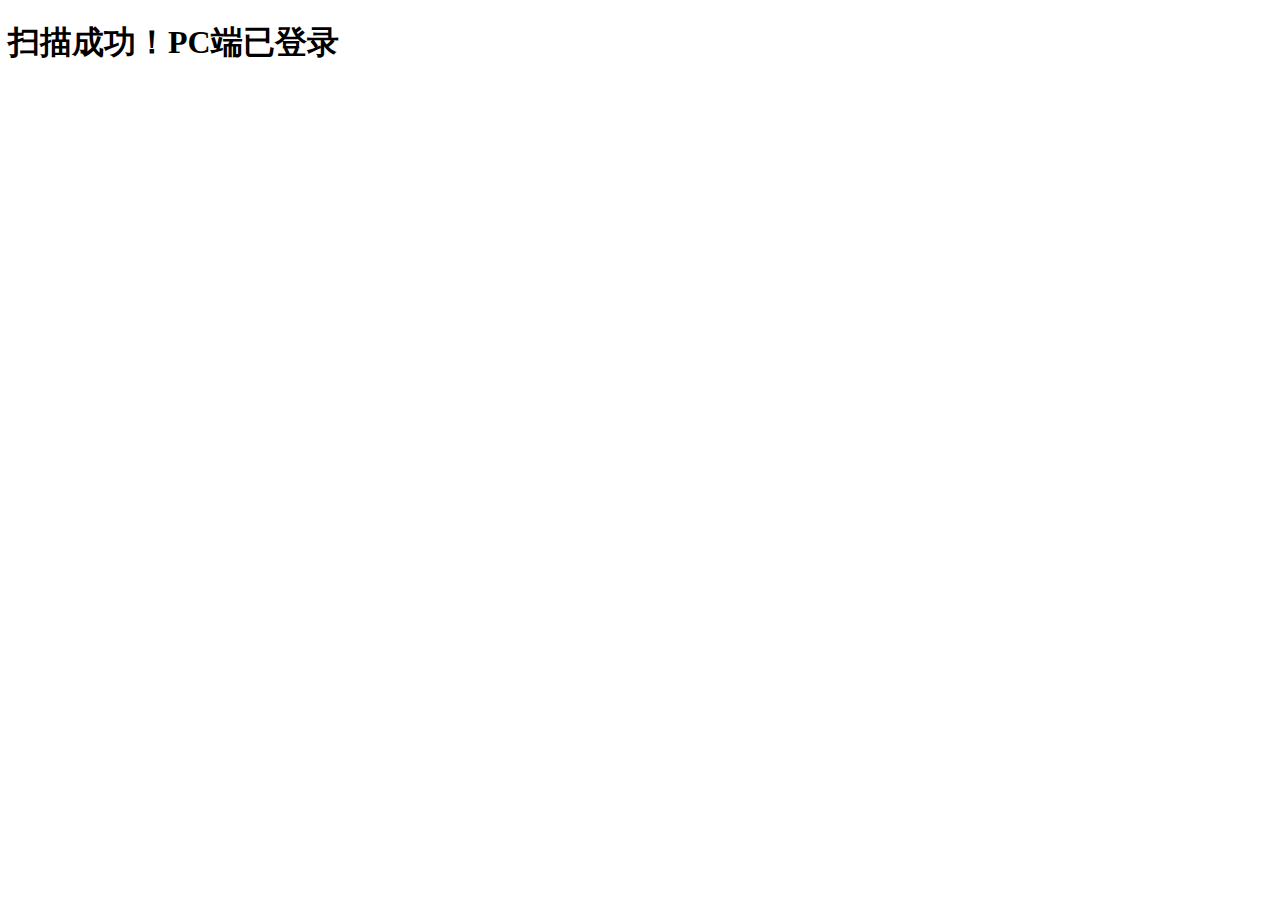
<file: myTmall/target/classes/static/page/qrcode-scan-success.html>
<!DOCTYPE html>
<html>
	<head>
        <meta charset="utf-8">
        <meta name="viewport" content="width=device-width,initial-scale=1.0,
		minimun-scale=1.0,maximum-scale=1.0,user-scalable=no">
		<title></title>
	</head>
	<body>
		<div>
            <h1>扫描成功！PC端已登录</h1>
		</div>
	</body>
</html>
</file>
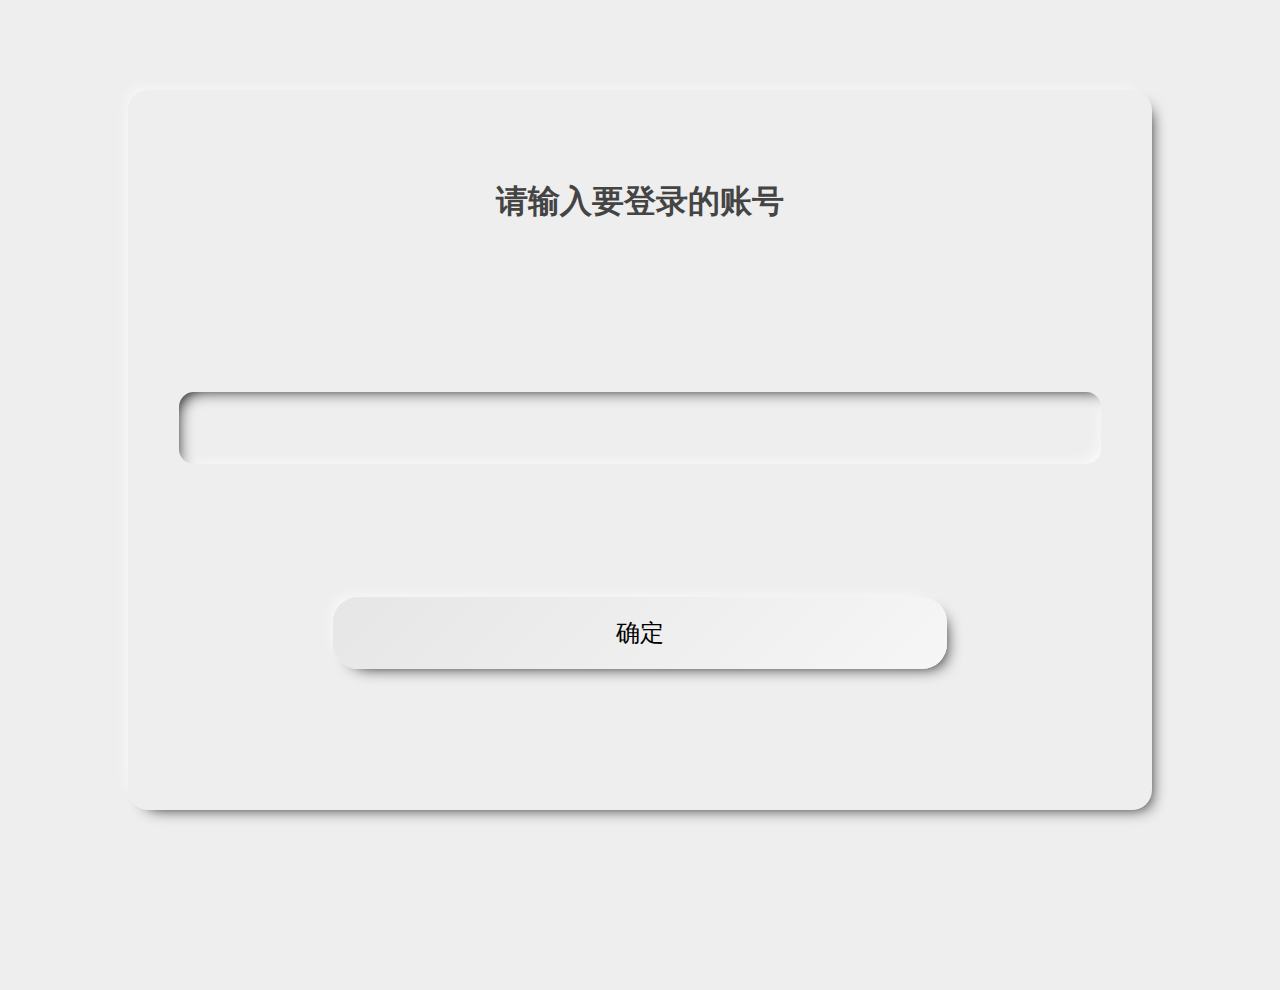
<file: myTmall/target/classes/static/page/qrcode-scan.html>
<!DOCTYPE html>
<html>
	<head>
		<meta charset="utf-8">
		<meta name="viewport" content="width=device-width,initial-scale=1.0,
		minimun-scale=1.0,maximum-scale=1.0,user-scalable=no">
		<script src="../js/vue.js" type="text/javascript" charset="UTF-8"></script>
		<script src="../js/axios.min.js" type="text/javascript" charset="UTF-8"></script>
		<link rel="stylesheet" href="../css/qrcode-scan.css">
		<title></title>
	</head>
	<body>
		<div id="qrcode" class="qrcode">
			<div id="header">
				<h1>请输入要登录的账号</h1>
			</div>
			<div id="content">
				<input id="input" v-model="userName" type="text" style="grid-area: number1;" @keyup.enter="sureLogin">
				<button class="sure_button" type="button" @click="sureLogin" style="grid-area: number2;">确定</button>
			</div>
		</div>
	</body>
	<script th:inline="javascript">
		new Vue({
			el: "#qrcode",
			data: function(){
				return {
					userName: "",
					uuid: "",
					curIP: ""
				}
			},
			created: function(){
				var self = this;
				self.curIP = window.location.href.match("[0-9]{1,3}.[0-9]{1,3}.[0-9]{1,3}.[0-9]{1,3}");
				self.uuid = '${uuid}';
			},
			methods: {
				sureLogin: function(){
					var self = this;
					axios("http://"+self.curIP+":8080/TMallLogin/scan?uuid="+self.uuid+"&username="+self.userName
					).then(res => {
						if(res.data)
							window.location.href = "http://"+self.curIP+":8080/TMallLogin/qrcode-scan-success";
					});
					//attention：这里是内网穿透代码，本地执行请使用上面代码
					// axios("http://sparkyoung.free.idcfengye.com/TMallLogin/scan?uuid="+self.uuid+"&username="+self.userName
					// ).then(res => {
					// 	if(res.data)
					// 		window.location.href = "http://sparkyoung.free.idcfengye.com/TMallLogin/qrcode-scan-success";
					// });
				}
			}
		});
	</script>
</html>
</file>
<file: LoginPage/myTmallLogin/css/login-form.css>
*{
	margin: 0;
	padding: 0;
}
#container{
	padding: 25px 25px 23px;
}
@font-face {
  font-family: 'iconfont';  /* project id 1836142 */
  src: url('//at.alicdn.com/t/font_1836142_9jf3odvd1au.eot');
  src: url('//at.alicdn.com/t/font_1836142_9jf3odvd1au.eot?#iefix') format('embedded-opentype'),
  url('//at.alicdn.com/t/font_1836142_9jf3odvd1au.woff2') format('woff2'),
  url('//at.alicdn.com/t/font_1836142_9jf3odvd1au.woff') format('woff'),
  url('//at.alicdn.com/t/font_1836142_9jf3odvd1au.ttf') format('truetype'),
  url('//at.alicdn.com/t/font_1836142_9jf3odvd1au.svg#iconfont') format('svg');
}
.iconfont {
	position: absolute;
	right: 3px;
	top: -2px;
    font-family:"iconfont" !important;
    font-size: 60px;
    font-style:normal;
	color: red;
    -webkit-font-smoothing: antialiased;
    -moz-osx-font-smoothing: grayscale;
	z-index: 1;
}
.icon-computer{
	font-size: 50px;
}
.poptip-arrow{
	position: absolute;
	right: 4px;
	top: 3px;
	width: 0;
	height: 0;
	border: 30px solid;
	border-color: transparent transparent white white;
	z-index: 1;
}
/* 实现小三角的边框 */
.poptip-arrow em{
	position: absolute;
	top: 0;
	left: -30px;
	top: -22px;
	border: 6px;
	border-style: solid;
	width: 0;
	height: 0;
	overflow: hidden;
	border-left-color: #ff9000;
	border-color: transparent transparent transparent #f3d995;
	z-index: 6;
}
/* 实现小三角覆盖部分 */
.poptip-arrow span{
	display: block;
	position: absolute;
	top: 0;
	left: -32px;
	top: -22px;
	border: 6px;
	border-style: solid;
	width: 0;
	height: 0;
	overflow: hidden;
	border-color: transparent transparent transparent #fefcee;
	z-index: 7;
}
.poptip-content{
	position: absolute;
	right: 64px;
	top: 3px;
	display: block;
	border: 1px solid #f3d995;
	background: #fefcee;
	line-height: 16px;
	z-index: 2;
	padding: 5px 10px;
	color: #fea32b;
	font-size: 12px;
	font-weight: 600;
	z-index: -1;
}
.login-blocks{
	margin-top: 12px;
	margin-bottom: 20px;
}
.password-login-tab-item{
	text-decoration: none;
	position: relative;
	height: 18px;
	line-height: 5px;
	font-size: 16px;
	color: #3c3c3c;
	font-weight: 700;	
	margin: 9px 10px 0 0;
	padding-bottom: 3px;
	border-bottom: 2px solid;
	border-color: black;
}
.sms-login-tab-item{
	text-decoration: none;
	position: relative;
	height: 18px;
	line-height: 5px;
	font-size: 16px;
	color: #3c3c3c;
	margin: 9px 10px 0 0;
	padding-bottom: 3px;
	border-color: black;
	font-weight: 700;	
}
#login-input-item,#login-password-item{
	display: block;
}
.icon-user{
	position: absolute;
	left: 20%;
	font-size: 24px;
	color: white;
}
.fm-field{
	width: 100%;
	position: relative;
	margin-bottom: 20px;
	font-size: 14px;
}
.fm-btn{
	width: 100%;
	position: relative;
	margin-bottom: 20px;
	font-size: 14px;
}
.fm-button{
	border-style: none;
	width: 100%;
	height: 40px;
	border-radius: 5px;
	background-color: #ff0036;
	font-size: 16px;
	color: white;
}
.fm-label-icon{
	width: 40px;
	height: 40px;
	line-height: 40px;
	color: #fff;
	position: absolute;
	left: 0px;
	bottom: 1px;
	background-color: #ccc;
}
.fm-text{
	width: 242px;
	border: 1px solid #ccc;
	height: 40px;
	outline: none;
	font-size: 14px;
	padding-left: 50px;
}
.fm-number{
	width: 172px;
	padding-left: 120px;
}
.login-links{
	margin-top: 16px;
	margin-bottom: 0;
	text-align: right;
}
.forgot-password-a-link,.forgot-username-a-link,.password-a-link,.register-a-link{
	color: #6c6c6c;
	font-size: 12px;
	text-decoration: none;
}
/* 区号选择框 */
.native-phone-code-select-wrap{
	position: absolute;
    left: 40px;
    bottom: 0;
}
.native-phone-code-select-wrap .native-phone-code-select {
    /* color: rgba(0,0,0,.0001); */
    background: url(https://gw.alicdn.com/tfs/TB1.8ugw.T1gK0jSZFrXXcNCXXa-200-200.png);
    background-size: 24px;
    background-repeat: no-repeat;
    background-position: 48px 8px;
    width: 65px;
}
.native-phone-code-select-wrap:before {
    content: attr(data-code);
    position: absolute;
    top: 0;
    left: 0;
    text-transform: capitalize;
    pointer-events: none;
    line-height: 40px;
    padding-left: 10px;
    color: #3c3c3c;
}
option{
	color: black;
}
.native-phone-code-select {
    border: none;
    outline: 0;
    padding-left: 10px;
    height: 40px;
    line-height: 40px;
    cursor: pointer;
    border-bottom: 0;
    padding-right: 14px;
    appearance: none;
    -moz-appearance: none;
    -webkit-appearance: none;
}
/* 区号选择框 */
.send-btn-link{
	position: absolute;
	right: 10px;
	bottom: 0;
	line-height: 40px;
	color: #6c6c6c;
	font-size: 12px;
    font-size: 12px;
	text-decoration: none;
}

.master-login-title {
    height: 18px;
    line-height: 18px;
    font-size: 16px;
    color: #3c3c3c;
    margin-top: 9px;
    padding-bottom: 8px;
    font-weight: 700;
}
.qrcode-login{
	margin-top: 40px;
}
.qrcode-img {
    position: relative;
    margin: 20px auto;
    font-size: 14px;
    -webkit-box-shadow: 0 0 8px #ddd;
    box-shadow: 0 0 8px #ddd;
    opacity: 1;
    width: 140px;
    height: 140px;
}
.qrcode-desc{
	display: inline;
	overflow: hidden;
}
.icon-scan{
	position: relative;
	float: left;
	font-size: 40px;
	margin-left: 60px;;
}
.qrcode-other {
	position: relative;
	float: left;
    font-size: 12px;
	color: #6c6c6c;
    margin: 0;
}
.qrcode-other a{
	color: #ff0036;
	text-decoration: none;
}
.qrcode-bottom-links{
	position: relative;
	float: right;
}
/* 防止闪烁可能被覆盖，所以需要提高优先级 */
[v-cloak]{
	display: none !important;
}
</file>
<file: myTmall/target/classes/static/css/qrcode-scan.css>
*{
    margin: 0;
    padding: 0;
}
body{
    justify-content: center;
    align-items: center;
    min-height: 100vh;
    background-color: #eee;
}
.qrcode{
    display: grid;
    grid-template-rows: 15vh 10vh;
    width: 80%;
    min-height: 80vh;
    margin-top: 10vh;
    margin-left: 10%;
    margin-right: 10%;
    border-radius: 20px;
    box-shadow: -8px -8px 16px -10px #fff,8px 8px 16px -10px #000;
    
}
#header{
    margin-top: 10vh;
    text-align: center;
    color: #444;
}
#content{
    display: grid;
    grid-template-areas: "number1" "number2";
    grid-template-rows: 15vh 10vh;
    margin-top: 15vh;
}
#input{
    outline:none;
    background: #eee;
    align-self: center;
    width: 90%;
    margin-left: 5%;
    margin-right: 5%;
    line-height: 8vh;
    border-radius: 15px;
    border-style: none;
    font-size: 24px;
    box-shadow: -8px -8px 16px -10px #fff inset,8px 8px 16px -10px #000 inset;
}
.sure_button{
    outline:none;
    font-size: 24px;
    font-family: helvetica;
    width: 60%;
    height: 80%;
    margin-left: 20%;
    margin-right: 20%;
    margin-top: 10%;
    margin-bottom: 10%;
    border-style: none;
    border-radius: 25px;
    background: linear-gradient(135deg, rgba(230,230,230,1) 0%, rgba(246,246,246,1) 100%);
    box-shadow: -8px -8px 16px -10px #fff,8px 8px 16px -10px #000;
}
.sure_button:active{
    box-shadow: -8px -8px 16px -10px #fff inset,8px 8px 16px -10px #000 inset;
}
</file>
